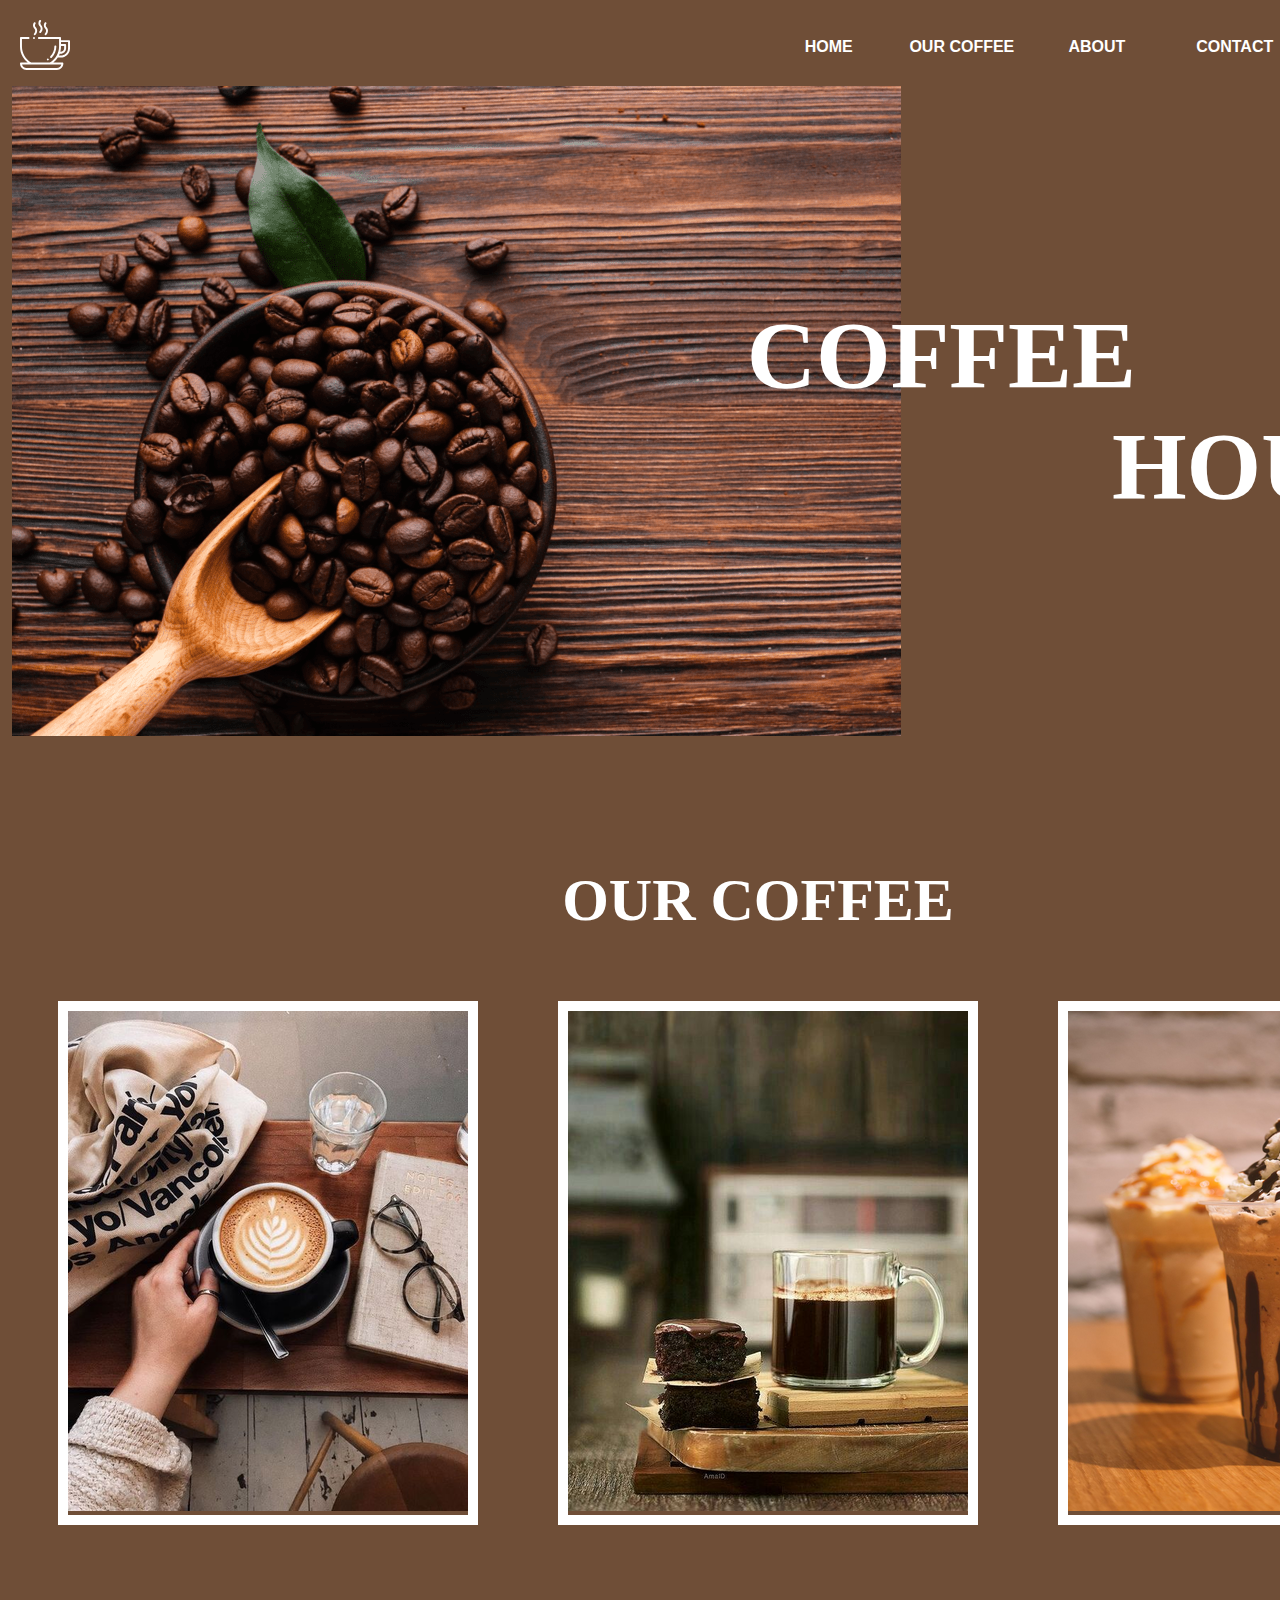
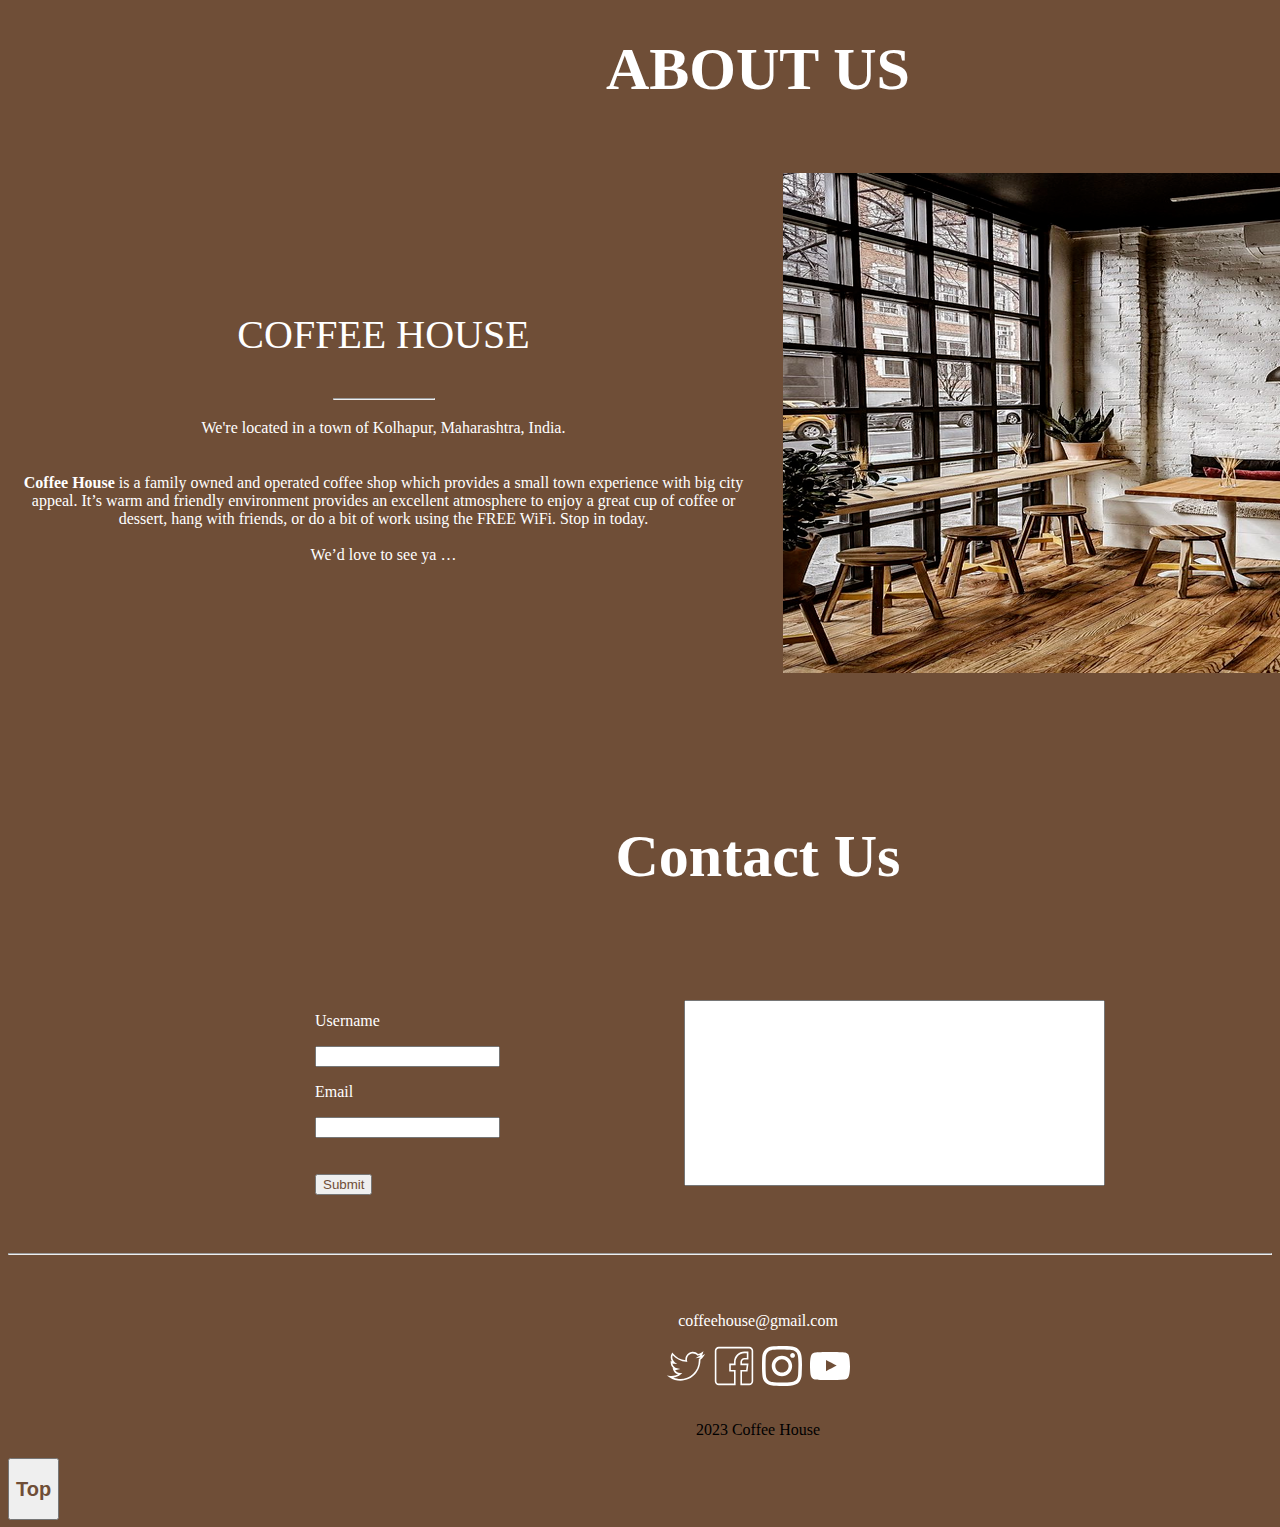
<file: Projects/HTML project/index.html>
<!DOCTYPE html>
<html lang="en">
<head>
    <meta charset="UTF-8">
    <meta http-equiv="X-UA-Compatible" content="IE=edge">
    <meta name="viewport" content="width=device-width, initial-scale=1.0">
    <title>Coffee House</title>
    <link rel="icon" href="/img/icon.png">
   
</head>
<body bgcolor="#6F4E37" style="color:white; font-family: Cambria, Cochin, Georgia, Times, 'Times New Roman', serif;">


<!-- Header -->

<table border="0" width="1500" height="750" align="center" cellspacing="4" cellpadding="8" align="center">

    <tr>
        <td height="50" width="1"><img src="/img/icon1.svg" width="50" alt="logo"></td>
        <td align="center" width="150" height="50" id="home"><a href="" title="Go to Home"><button
            class="button" style="width:100; height:30; background-color:#6F4E37; border:0; color:white"><b><big>HOME</big></b></button</a></td>

        <td align="center" width="150" height="50"><a href="#ourcoffee" title="Go to Our Coffee"><button
            class="button" style="width:100; height:30; background-color:#6F4E37; border:0; color:white"><b><big>OUR COFFEE</big></b></button</a></td>

        <td align="center" width="150" height="50"><a href="#aboutus" title="Go to About"><button
            class="button" style="width:100; height:30; background-color:#6F4E37; border:0; color:white"><b><big>ABOUT</big></b></button</a></td>

        <td align="center" width="150" height="50"><a href="#contactus" title="Go to Contact us"><button
            class="button" style="width:100; height:30; background-color:#6F4E37; border:0; color:white"><b><big>CONTACT</big></b></button</a></td>
    
   
        <td align="center" width="30"><a href="" title="Twitter"><img src="./img/twitter.svg" width="30" height="30"></a></td>

        <td align="center" width="30"><a href="" title="Facebook"><img src="./img/facebook.svg" width="30" height="30"></a></td>

        <td align="center" width="30"><a href="" title="Instagram"><img src="./img/instagram.svg" width="30" height="30"></a></td>

        <td align="center" width="30"><a href="" title="Youtube"><img src="./img/youtube.svg" width="30" height="30"></a></td>
    
<!--HOME PAGE-->

        <tr height="650" width="1300" background="img/homepage.png" class="bg" style="background-repeat: no-repeat;">
            <td width="1300" align="center" colspan="10"  style="font-size: 80px; font-family:Cambria, Cochin, Georgia, Times, 'Times New Roman', serif;"><p align="end"><big><b>COFFEE&nbsp; &nbsp; &nbsp; &nbsp; &nbsp; &nbsp; &nbsp; &nbsp;<br>HOUSE &nbsp;</b></big></p></td>
        </tr>
        <tr>
            <td width="1300"></td>
        </tr>
          
    </tr>
</table> 

<!--Our Coffee page-->
<div id="ourcoffee">
    <table border="0" width="1500" height="100"  align="center" style="margin-top: 2rem;">
        <tr>
            <td>
                <center>
                    <p style="width: 250;height: 30;border: 0; font-size: 60px;font-family: Cambria, Cochin, Georgia, Times, 'Times New Roman', serif;"><big></big><b>OUR COFFEE</b><big></big></p>
                </center>
            </td>
        </tr>
    </table>
    <div style="border-collapse: separate;  display: grid; grid-template-columns: 500px 500px 500px; align-items:center; width:1400; height: 500; margin-bottom: 10px;">
        <div style="margin-right: 50px; margin-left: 50px;width:400px; border:solid white 10px;"><b></b><img src="./img/coffee1.png" alt="hotcoffee"></div>
        <div style="margin-right: 50px; margin-left: 50px; width:400px; border:solid white 10px;"><b></b><img src="./img/coffee2.png" alt="iced coffee"></div>
        <div style="margin-right: 50px; margin-left: 50px; width:400px; border:solid white 10px;"><b></b><img src="./img/coffee3.png" alt="black coffee"></div>
    </div>

</div>

<!--About Us-->
<div id="aboutus">
    <table border="0" width="1500" height="100" align="center" style="margin-top: 3rem;">
        <tr>
            <td>
                <center>
                   <p style=" margin-top:3rem; width: 250; height: 30; border: 0; color: white; font-size: 60px;font-family: Cambria, Cochin, Georgia, Times, 'Times New Roman', serif;"><big></big><b>ABOUT US</b></p> 
                </center>
            </td>
        </tr>
    </table>

    <table border="0" width="1500" height="500" align="center">
        <tr>
            
            <td width="700" height="500">
                <p align="center"style="font-size: 40px;font-family: Cambria, Cochin, Georgia, Times, 'Times New Roman', serif;">COFFEE HOUSE<hr style="width: 100px;"></p>
            <p style=" color: white; text-align: center;"><big></big>We're located in a town of Kolhapur, Maharashtra, India.<big></big><br />
            <br />
            <br />
            <b>Coffee House</b> is a family owned and operated coffee shop
                 which provides a small town experience with big city appeal. It&rsquo;s warm and friendly environment provides an excellent atmosphere to enjoy a great cup of coffee or dessert, hang with friends, or do a bit of work using the FREE WiFi.

                Stop in today. <br>
                <br>
                We&rsquo;d love to see ya …
                
                </p></td>
            <td align="center" width="700" height="500"><img src="/img/aboutus.png" alt="about us" width="700" height="500"></td>
        </tr>
    </table>
</div>

<!--Contact-->
<div id="contactus">
    <table border="0" width="1500" height="100" align="center" style="margin-top:80px;"> 
        <tr>
            <td>
                <center>
                    <p style=" margin:3rem;width: 250; height: 30; border: 0;color: white; font-size: 60px;font-family: Cambria, Cochin, Georgia, Times, 'Times New Roman', serif;"><big></big><b>Contact Us</b></p>
                </center>
            </td>
        </tr>
    </table>
    <table border="0" width="1500" height="300" align="center">
        <tr>
            <td width="300"></td>
            <td>
                <form>
                    <p align="left">Username</p> 
                    <input type="text"><br>
                    <p align="left">Email</p>
                    <input type="email"><br><br><br>
                    <input type="submit" style="color: #6F4E37;">
                </form>
            </td>
            <td align="center">
                <textarea rows="12" cols="50" style="resize: none;">
                </textarea>
            </td>
            <td width="300"></td>
        </tr>
    </table>
<!--Footer-->

    <hr>
    <table border="0" width="1500" height="30" align="center" background-color="#0b1116">
        <tr>
            <td></td>
        </tr>
    </table>
    <table border="0" width="1500" height="30" align="center">
        <tr>
            <td>
               
                <p align="center">coffeehouse@gmail.com</p>
              

                <pre align="center" width="40"><a href="https://twitter.com/" title="Twitter"><img
                     src="./img/twitter.svg" width="40" height="40"></a> <a href="" title="Facebook"><img 
                     src="./img/facebook.svg" width="40" height="40"></a> <a href="" title="Instagram"><img
                     src="./img/instagram.svg" width="40" height="40"></a> <a href="" title="Youtube"><img 
                     src="./img/youtube.svg" width="40" height="40"></a>
                </pre>
                <p align="center" style="color: black;">2023 Coffee House</p>
            </td>
        </tr>
    </table>
</div>

<!--Top Button--> 
<a href="#home" title="Go to Home">
<button width="100px" height="100px" class="button"><h2 style="color: #6F4E37;">Top</h2></button>


</body>
</html>
</file>
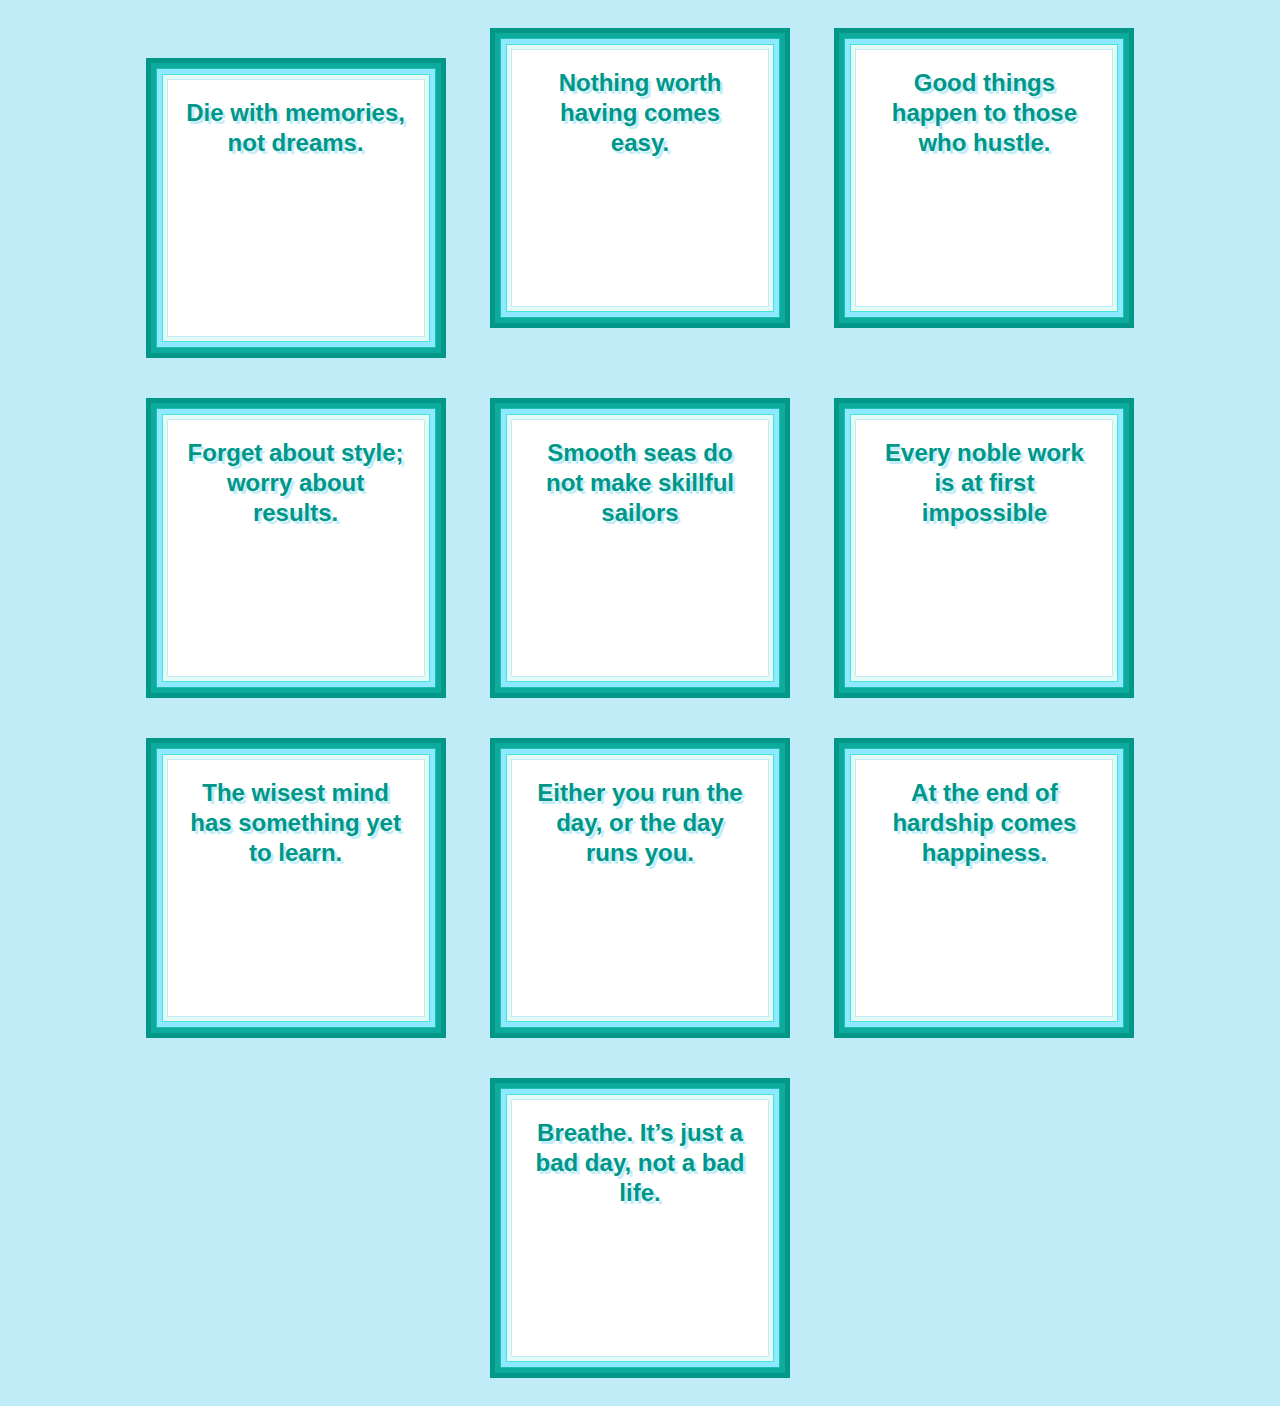
<file: border.html>
<!DOCTYPE html>
<html lang="en">
  <head>
    <meta charset="UTF-8" />
    <meta http-equiv="X-UA-Compatible" content="IE=edge" />
    <meta name="viewport" content="width=device-width, initial-scale=1.0" />
    <link rel="stylesheet" href="/border.css" />
    <title>Borders</title>
  </head>
  <body>
    <div class="box">Die with memories, not dreams.</div>
    <div class="box">Nothing worth having comes easy.</div>
    <div class="box">Good things happen to those who hustle.</div>
    <div class="box">Forget about style; worry about results.</div>
    <div class="box">Smooth seas do not make skillful sailors</div>
    <div class="box">Every noble work is at first impossible</div>
    <div class="box">The wisest mind has something yet to learn.</div>
    <div class="box">Either you run the day, or the day runs you.</div>
    <div class="box">At the end of hardship comes happiness.</div>
    <div class="box">Breathe. It’s just a bad day, not a bad life.</div>
  </body>
</html>
</file>
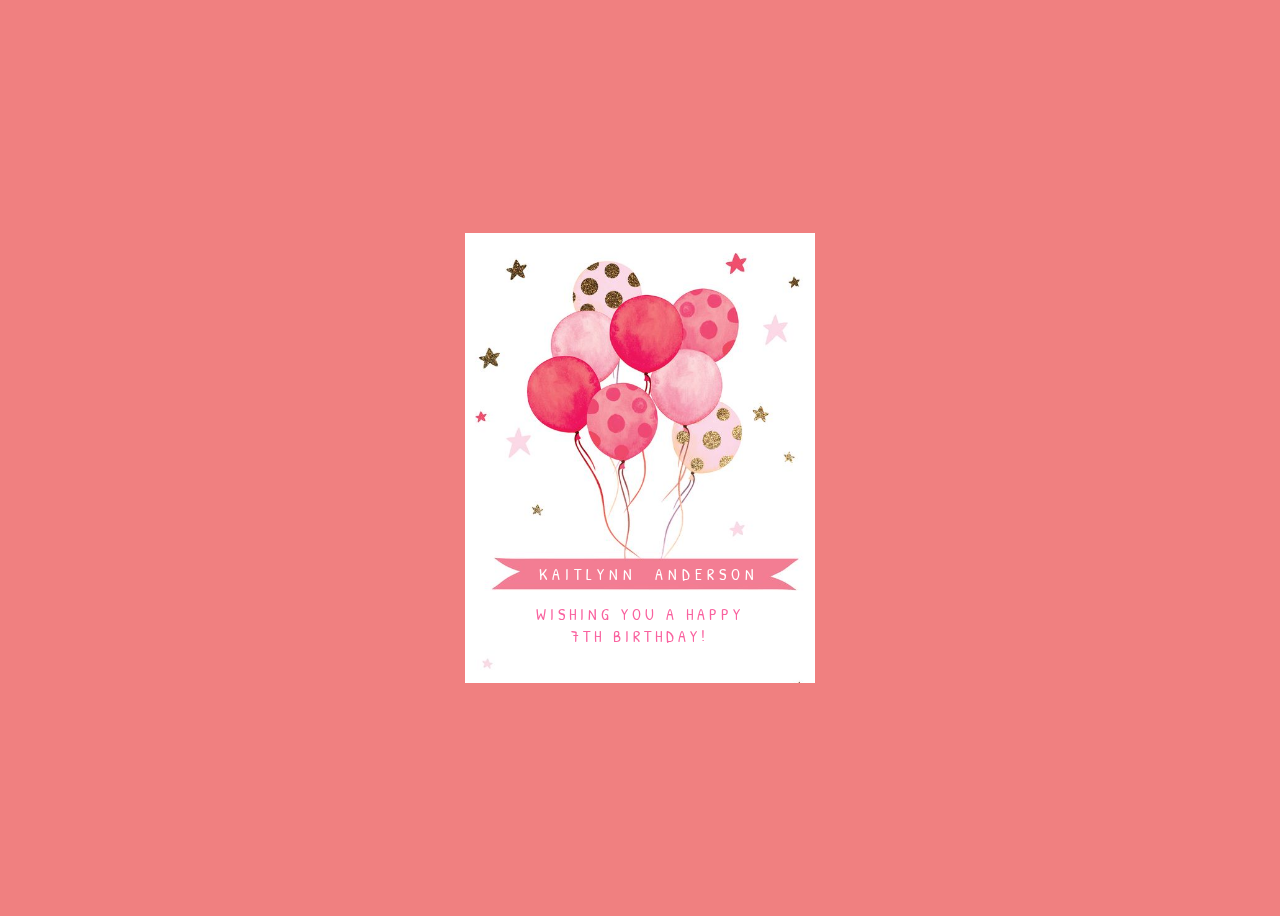
<file: flipcard.html>
<!DOCTYPE html>
<html lang="en">
  <head>
    <meta name="viewport" content="width=device-width, initial-scale=1.0" />
    <title>Birthday Card</title>
    <!--Google fonts-->
    <link
      href="https://fonts.googleapis.com/css2?family=Patrick+Hand&display=swap"
      rel="stylesheet"
    />
    <!-- Stylesheet -->
    <link rel="stylesheet" href="flipcard.css" />
  </head>
  <body>
    <div class="birthdayCard">
      <div class="CardFront">
        <div class="img"></div>
        <p class="number">7</p>
        <p class="text text-name">KAITLYNN &nbsp;ANDERSON</p>
        <br />
        <p class="text text-wish">WISHING YOU A HAPPY <br />7TH BIRTHDAY!</p>
      </div>

      <div class="CardInside">
        <h1 class="back-text">Make a Wish!</h1>
        <div class="imgCake"></div>
      </div>
    </div>
  </body>
</html>
</file>
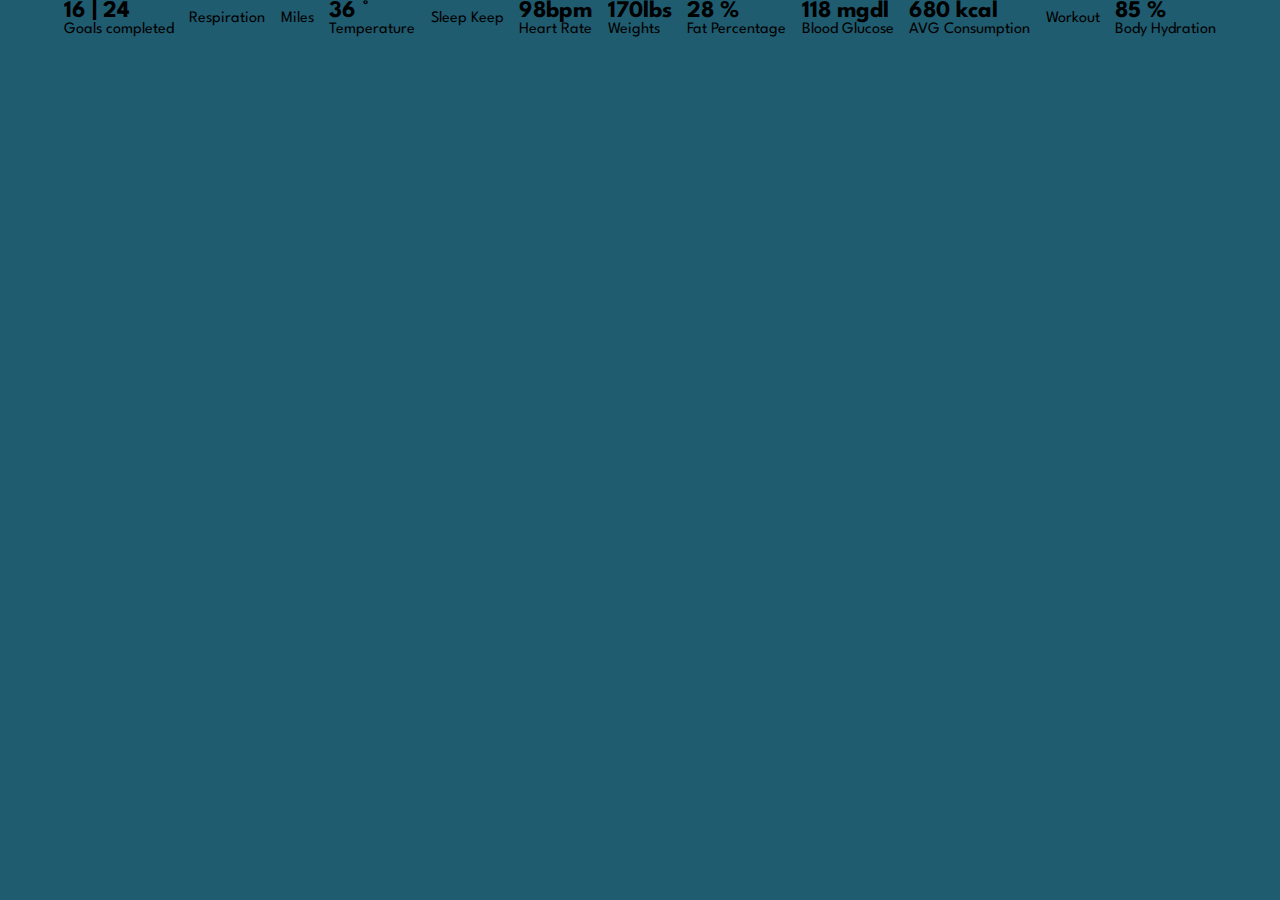
<file: grid.html>
<!DOCTYPE html>
<html lang="en">
  <head>
    <meta charset="UTF-8" />
    <meta http-equiv="X-UA-Compatible" content="IE=edge" />
    <meta name="viewport" content="width=device-width, initial-scale=1.0" />
    <title>Grid</title>
    <link
      rel="stylesheet"
      href="https://cdnjs.cloudflare.com/ajax/libs/font-awesome/6.3.0/css/all.min.css"
      integrity="sha512-SzlrxWUlpfuzQ+pcUCosxcglQRNAq/DZjVsC0lE40xsADsfeQoEypE+enwcOiGjk/bSuGGKHEyjSoQ1zVisanQ=="
      crossorigin="anonymous"
      referrerpolicy="no-referrer"
    />
    <link rel="stylesheet" href="style.css" />
  </head>
  <body>
    <div class="container">
      <div class="bg1">
        <h2>16 <span>| 24</span></h2>
        <p>Goals completed</p>
      </div>

      <div class="bg1">
        <h2><i class="fa-solid fa-battery-three-quarters"></i></h2>
        <p>Respiration</p>
      </div>
      <div class="bg2">
        <h2><i class="fas fa-running"></i></h2>
        <p>Miles</p>
      </div>
      <div class="bg1">
        <h2>36 <span>&deg;</span></h2>
        <p>Temperature</p>
      </div>
      <div class="bg1">
        <h2><i class="fa-solid fa-bed"></i></h2>
        <p>Sleep Keep</p>
      </div>
      <div class="bg2">
        <h2>98<span>bpm</span></h2>
        <p>Heart Rate</p>
      </div>
      <div class="bg1">
        <h2>170<span>lbs</span></h2>
        <p>Weights</p>
      </div>
      <div class="bg1">
        <h2>28 <span>%</span></h2>
        <p>Fat Percentage</p>
      </div>
      <div class="bg2">
        <h2>118 <span>mgdl</span></h2>
        <p>Blood Glucose</p>
      </div>
      <div class="bg2">
        <h2>680 <span>kcal</span></h2>
        <p>AVG Consumption</p>
      </div>
      <div class="bg2">
        <h2><i class="fa-sharp fa-solid fa-dumbbell"></i></h2>
        <p>Workout</p>
      </div>
      <div class="bg2">
        <h2>85 <span>%</span></h2>
        <p>Body Hydration</p>
      </div>
    </div>
  </body>
</html>
</file>
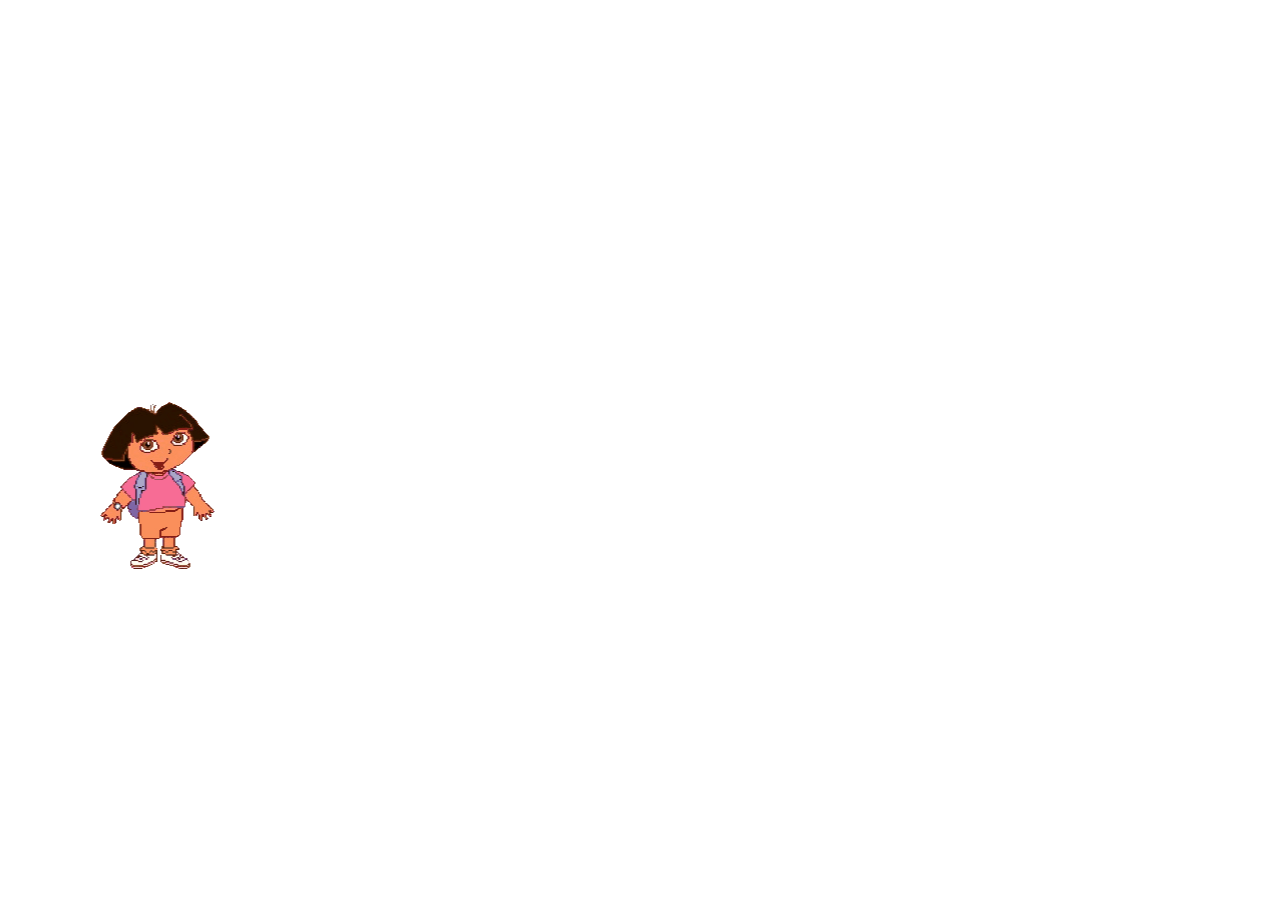
<file: marquee.html>
<!DOCTYPE html>
<html lang="en">
  <head>
    <meta charset="UTF-8" />
    <meta http-equiv="X-UA-Compatible" content="IE=edge" />
    <meta name="viewport" content="width=device-width, initial-scale=1.0" />
    <title>Document</title>
    <style>
      body {
        background: url(https://images-wixmp-ed30a86b8c4ca887773594c2.wixmp.com/f/5d031ca2-c346-4f77-8e2f-75b206df5499/dfq078l-faccff32-0254-4f8a-896d-912f037c0800.gif/v1/fill/w_639,h_359,q_85,strp/dora_the_explorer_background_by_mimimeriem_dfq078l-fullview.jpg?token=eyJ0eXAiOiJKV1QiLCJhbGciOiJIUzI1NiJ9.[base64].fXa3c6EBMwZzhnKPXkN4K7dl3bt6baBPwoiqWj8kF18)
          no-repeat fixed;
        background-size: 100% 100%;
      }
    </style>
  </head>
  <body>
    <marquee direction="right">
      <br />
      <br />
      <br />
      <br />
      <br />
      <br />
      <br />
      <br />
      <br />
      <br />
      <br />
      <br />
      <br />
      <br />
      <br />
      <br />
      <br />
      <br />
      <br />
      <br />
      <img src="./af5876c59e408ee031e65a6f0ce2f2-unscreen.gif" />
    </marquee>
  </body>
</html>
</file>
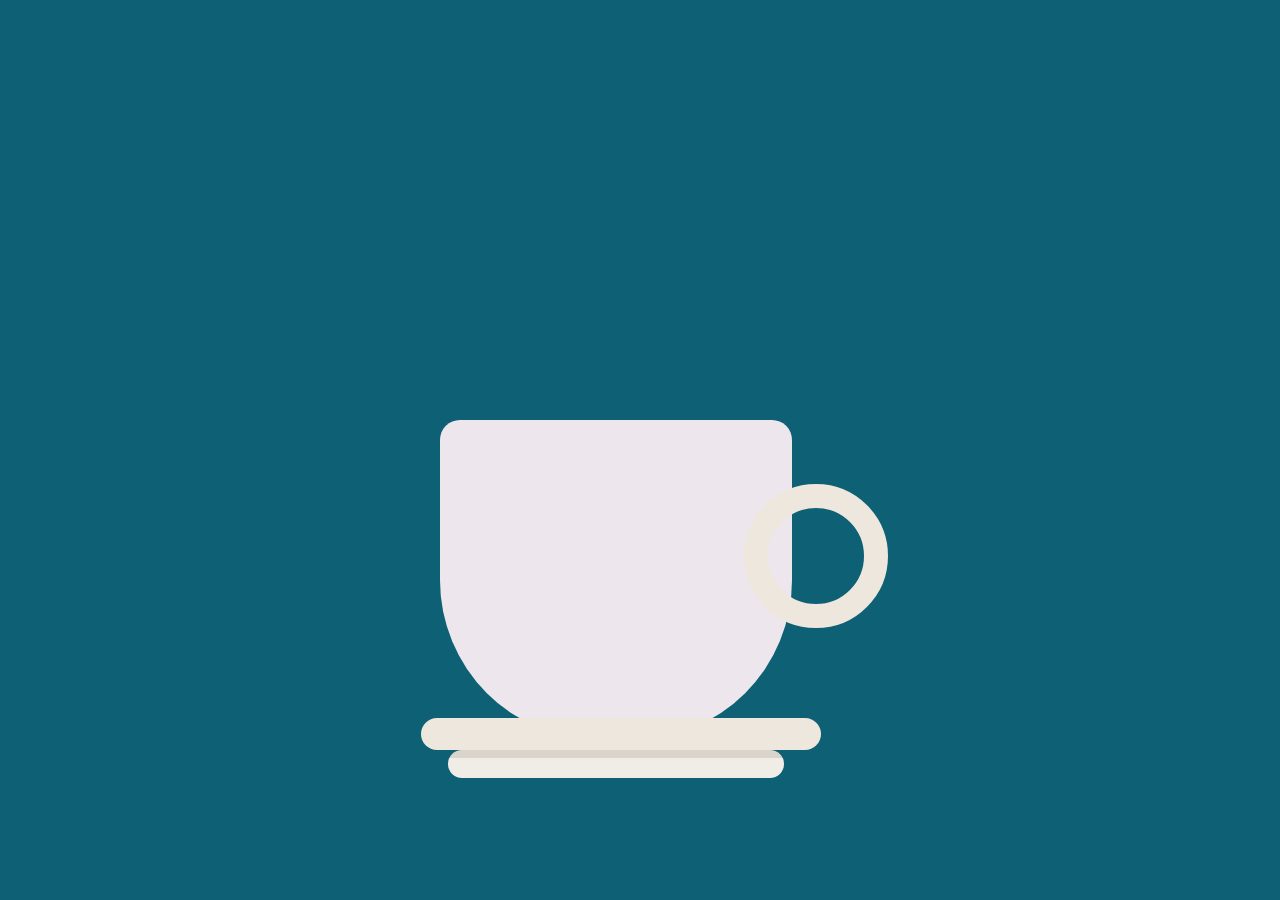
<file: teacup.html>
<!DOCTYPE html>
<html lang="en">
  <head>
    <meta charset="UTF-8" />
    <meta http-equiv="X-UA-Compatible" content="IE=edge" />
    <meta name="viewport" content="width=device-width, initial-scale=1.0" />
    <title>Teacup</title>
    <link rel="stylesheet" href="teacup.css" />
  </head>
  <body>
    <div class="container">
      <div class="bubble" id="bubble1"></div>
      <div class="bubble" id="bubble2"></div>
      <div class="bubble" id="bubble3"></div>
      <div class="bubble" id="bubble4"></div>

      <div class="teacup">
        <div class="saucer"></div>
      </div>
    </div>
  </body>
</html>
</file>
<file: border.css>
.box {
  box-sizing: border-box;
  display: inline-block;
  width: 300px;
  height: 300px;
  margin: 20px;
  border-color: white;
  border-width: 10px;
  text-align: center;
  color: white;
  line-height: 180px;
  background: #fff;
  font-family: Montserrat, sans-serif;
  font-size: 24px;
  line-height: 30px;
  font-weight: bold;
  color: #009688;
  padding: 40px;
  box-shadow: inset #009688 0 0 0 5px, inset #059c8e 0 0 0 1px,
    inset #0cab9c 0 0 0 10px, inset #1fbdae 0 0 0 11px, inset #8ce9ff 0 0 0 16px,
    inset #48e4d6 0 0 0 17px, inset #e5f9f7 0 0 0 21px, inset #bfecf7 0 0 0 22px;
  text-shadow: 3px 3px 1px #bfecf7;
}
body {
  color: #555;
  font-size: 1.1em;
  font-family: tahoma;
  text-align: center;
  background: #bfecf7;
}
</file>
<file: flipcard.css>
body {
  display: flex;
  align-items: center;
  justify-content: center;
  height: 100vh;
  background: lightcoral;
  font-family: "Patrick Hand", cursive;
}
.birthdayCard {
  position: relative;
  width: 350px;
  height: 450px;
  cursor: pointer;
  transform-style: preserve-3d;
  transform: perspective(2500px);
  transition: 1s;
}

.birthdayCard:hover {
  transform: perspective(2500px) rotate(5deg);
  box-shadow: inset 100px 20px 100px rgba(0, 0, 0, 0.2),
    0 10px 100px rgba(0, 0, 0, 0.4);
}
.birthdayCard:hover .CardFront {
  transform: rotateY(-160deg);
}
.birthdayCard:hover .text,
.number {
  visibility: hidden;
}
.CardFront {
  position: relative;
  background-color: white;
  width: 350px;
  height: 450px;
  overflow: hidden;
  transform-origin: left;
  transition: 0.6s;
  display: flex;
  justify-content: center;
  align-items: center;
  z-index: 1;
}
.img {
  position: absolute;
  background: url(/img/bg.jpg);
  background-size: cover;
  width: 350px;
  height: 450px;
  top: 0;
}
.number {
  position: absolute;
  color: white;
  margin-bottom: 80%;
  margin-left: 5%;
  font-size: 40px;
  font-family: sans-serif;
}
.text {
  position: absolute;
  place-items: center;
}
.text-name {
  letter-spacing: 5px;
  color: white;
  margin-top: 71%;
  margin-left: 5%;
}
.text-wish {
  color: #f9629f;
  margin-top: 100%;

  text-align: center;
  letter-spacing: 4px;
  font-weight: medium;
}
.CardInside {
  position: absolute;
  background-color: white;
  top: 0;
  left: 0;
  width: 350px;
  height: 450px;
  /* box-shadow: inset 100px 20px 100px rgba(0, 0, 0, 0.1); */
  overflow: hidden;
  transform-origin: left;
  place-items: center;
  z-index: -1;
  display: flex;
  flex-direction: column;
  justify-content: center;
}
.back-text {
  width: 150px;
  text-align: center;
  font-size: 30px;
  color: rgba(254, 65, 121, 0.941);
}
.imgCake {
  background: url(/img/cake.jpg);
  background-size: cover;
  width: 300px;
  height: 350px;
}
</file>
<file: style.css>
@import url("https://fonts.googleapis.com/css2?family=League+Spartan:wght@200;300;400;500;600&display=swap");

:root {
  /* --color-primary: #397598; */
  /* --color-secondary: #8fb6ce; */
  --color-primary: #1f5c70;
  --color-secondary: #fcbc49;
  --color-light: #ecf0f3;
  --color-dark: #111;
  --box-shadow: 0 0 5rem rgba(0, 0, 0, 0.1);
  --btn-box-shadow: 0 1rem 2rem rgba(0, 0, 0, 0.1);
}

* {
  margin: 0;
  padding: 0;
  box-sizing: border-box;
}

body {
  background: var(--color-primary);
  /* overflow: hidden; */
  /* width: 100vw;
  height: 100vh; */
  /* position: relative; */
  font-family: "League Spartan", sans-serif;
  user-select: none;
}
/*navigation*/
nav {
  width: 100%;
  z-index: 999;
  position: sticky;
  top: 0;
  padding: 2rem 0;
  /* border: 1px solid black; */
}
.container {
  width: 90%;
  margin: 0 auto;
  display: flex;
  justify-content: space-between;
  align-items: center;
  z-index: 1;
}
.bgColor {
  background: var(--color-primary);
  transition: all 1s ease;
}
.container img {
  height: 4rem;
  cursor: pointer;
  /* border: 1px solid black; */
}
.container li a {
  text-decoration: none;
  color: var(--color-secondary);

  /* font-size: 0.9rem;
  font-weight: 800; */
}
.container ul li {
  color: var(--color-secondary);
  list-style: none;
  text-transform: uppercase;
  font-size: 1rem;
  font-weight: bold;
  cursor: pointer;
}
.container ul li:hover {
  text-decoration: underline;
}

.container ul {
  display: flex;
  gap: 4rem;
}

.container ul li:nth-last-child(-n + 2) a {
  background: var(--color-secondary);
  padding: 0.9rem 2rem;
  border-radius: 2rem;
  transition: all 300ms ease;
  color: var(--color-primary);
}
.container ul li:nth-last-child(-n + 2) a:hover {
  box-shadow: var(--btn-box-shadow);
  color: var(--color-light);
}

/*Content*/
.main-content {
  width: 50vw;
  height: 100vh;
  position: relative;
  display: flex;
  align-items: center;
  text-align: justify;
  opacity: 0; /*initial opacity*/
  animation: animateContent 2s ease 1s forwards;
  letter-spacing: normal;
}
@keyframes animateContent {
  to {
    opacity: 1;
  }
}
.main-content .container {
  color: var(--color-light);
  margin-left: 3rem;
  width: 300rem;
  height: 25rem;
  text-align: center;
  display: flex;
  margin-top: -9rem;
  padding: 2rem;
  flex-direction: column;
  /* border: 1px solid white; */
}
.main-content .container span {
  /* font-family: "Changa One", cursive; */
  text-transform: uppercase;
  font-size: 3.4rem;
  font-weight: 3rem;
  color: var(--color-secondary);
}
.main-content .container h1 {
  font-size: 3.5rem;
  text-transform: capitalize;
  letter-spacing: 0.05em;
  /* border: 1px solid black; */
  margin-top: 1rem;
}
.main-content .container .p {
  margin-top: 0.5rem;
  line-height: 1.4;
  font-size: 19px;
  /* border: 1px solid black; */
}
/* .main-content a {
  background: var(--color-secondary);
  padding: 1.2rem 3rem;
  font-weight: 500;
  display: inline-block;
  margin-top: 1.8rem;
  border-radius: 2rem;
} */
/* .main-content a:hover {
  box-shadow: var(--btn-box-shadow);
} */

/**/

.box .tray {
  width: 65rem;
  height: 62rem;
  background: var(--color-light);
  border-radius: 50%;
  box-shadow: var(--box-shadow);
  position: absolute;
  top: 31%;
  display: flex;
  align-items: center;
  justify-content: center;
  right: -60rem;
  transform: translateY(-50%);
  opacity: 0;
  animation: animateTray 3s ease 1s forwards;
}
@keyframes animateTray {
  to {
    opacity: 1;
  }
}
.box .tray img {
  width: 850px;
  height: 500px;
  margin-right: 15%;
  margin-top: 10%;
  /* background-size: cover; */
  z-index: 1;
  position: absolute;
}
/* causes*/

.info {
  /* background: var(--color-light); */
  color: var(--color-light);
  display: block;
  width: 100%;
  padding: 30px;
  margin: 0 auto;
  text-align: center;
  position: relative;
  background-position: center;
  background-size: cover;
  /* border: 1px solid black; */
}
.info .step {
  display: inline-block;
  width: 32%;
  padding: 20px;
  text-align: center;
  position: relative;
  vertical-align: top;
}

.info h1 {
  color: var(--color-light);
  font-size: 3rem;
  margin-bottom: 1.5rem;
  text-transform: uppercase;
}
.info .step img {
  width: 100%;
  height: auto;
  max-width: 130px;
  margin-bottom: 1rem;
}
.info h3 {
  margin-bottom: 2rem;
  font-size: 2rem;
  text-transform: uppercase;
}
.info .step p {
  line-height: 1.4;
  font-size: 19px;
}
/*Effort*/
.effort {
  background-color: var(--color-light);
  color: var(--color-primary);
  margin-top: 5rem;
  display: flex;
  justify-content: space-between;
  gap: 0.5%;
  padding: 50px;
  width: 100%;
  padding-bottom: 20px;
  /* border: 1px solid black; */
  margin: 9rem auto;
}
.effort .effort-img img {
  margin-left: 4rem;
  /* border: 1px solid black; */
  height: 600px;
}
.effort .text {
  /* border: 1px solid black; */
  width: 40%;
  margin-right: 4rem;
  /* padding: 4rem; */
}
.effort .text h3 {
  font-size: 2rem;
  text-transform: uppercase;
  line-height: 1;
  margin-top: 0;
  line-height: 1.4;
}
.effort .text .text-icon {
  align-items: center;
  display: flex;
  font-family: Korolev, Arial Black, sans-serif;
  font-size: 16px;
  font-weight: 700;
  letter-spacing: 0;
  line-height: 20px;
  text-transform: uppercase;
  padding: 2rem;
}
.effort .text .text-icon .icon {
  height: 60px;
  width: 60px;
  background-size: cover;
}
.effort .text .btn {
  margin-top: 3rem;
  align-items: center;
  /* border: 1px solid black; */

  width: 18rem;
  margin-left: 8rem;
  font-size: 1rem;
}
.effort .text .btn a {
  background: var(--color-secondary);
  padding: 1rem 3rem;
  border-radius: 2rem;
  transition: all 300ms ease;
  text-decoration: none;
  color: var(--color-primary);
  font-weight: 600;
  list-style: none;
  text-transform: uppercase;
}
.effort .text .btn a:hover {
  box-shadow: var(--btn-box-shadow);
  color: var(--color-light);
}
/*Partners*/

/*   USER_CUSTOMER*/
.waste {
  height: 90vh;
  /* border: 1px solid black; */
  margin: 0 3rem;
  position: relative;
  text-align: center;
}
.waste img {
  height: 90vh;
  width: 92.5vw;
  filter: blur(px);
  filter: brightness(50%);
}
.waste span {
  color: var(--color-secondary);
}
.waste h1 {
  z-index: 1;
  position: absolute;
  color: var(--color-light);
  top: 50%;
  left: 50%;
  transform: translate(-50%, -50%);
  font-size: 100px;
  font-weight: bold;
  line-height: 1.3;

  font-family: "League Spartan", sans-serif;
  /* -webkit-backdrop-filter: blur(3px);
  backdrop-filter: blur(3px); */
}
.eat {
  margin-top: 5%;
  height: 80vh;
  /* border: 1px solid black; */
  margin-left: 3rem;
  margin-right: 3rem;
  display: flex;
  justify-content: center;
  align-items: center;
}
.eat .eat_text {
  /* border: 1px solid black; */
  width: 50%;
  height: 60vh;
  margin: 3rem;
  color: var(--color-light);
  display: flex;
  flex-direction: column;
  /* align-items: center; */
  justify-content: center;
}
.eat .eat_text h1 {
  text-transform: uppercase;
  line-height: 3.5rem;
  font-size: 3rem;
  margin-left: 2rem;
  color: var(--color-secondary);
}
.eat .eat_text hr {
  width: 5rem;
  margin-left: 2rem;
  margin-bottom: 1rem;
}
.eat .eat_text p {
  font-size: 20px;
  line-height: 1.5;
  font-weight: bold;
  margin-top: 1rem;
  margin-left: 2rem;
}
.eat .eat_img {
  /* border: 1px solid black; */
  width: 50%;
  height: 60vh;
  margin: 3rem;
}
.eat .eat_img img {
  width: 100%;
  height: 60vh;
}

/*How it works*/

.works {
  /* z-index: 2; */
  background-color: var(--color-light);
  color: var(--color-primary);
  margin-top: 10%;
  display: flex;
  justify-content: space-between;
  gap: 2rem;
  padding: 50px;
  width: 100%;
  padding-bottom: 20px;
  /* border: 1px solid black; */
  /* margin: 9rem auto; */
  position: absolute;
  /* margin-bottom: ; */
}
.works .work-img {
  margin-left: 2rem;
  /* border: 1px solid black; */
  height: 600px;
  width: 50%;
  margin-right: 1rem;
}
.works .work-img img {
  margin-top: 6rem;
}
.works .work_text {
  /* border: 1px solid black; */
  width: 50%;
  margin-right: 2rem;
  margin-left: 1rem;
  /* padding: 4rem; */
}
.works .work_text h3 {
  font-size: 2rem;
  width: 15rem;
  text-transform: uppercase;
  line-height: 1;
  margin-top: 1rem;
  line-height: 1.4;
  margin-left: 2rem;
  text-align: center;
}
.works .work_text .work_text-icon {
  align-items: center;
  display: flex;
  font-family: Korolev, Arial Black, sans-serif;
  font-size: 16px;
  font-weight: 700;
  letter-spacing: 0;
  line-height: 20px;
  text-transform: uppercase;
  padding: 2rem;
}
.works .work_text .work_text-icon .icon {
  height: 60px;
  width: 60px;
  background-size: cover;
}
.works .work_text .work_btn {
  height: 50px;
  margin-top: 3rem;
  /* align-items: center; */
  margin-left: 3rem;
  width: 18rem;
  font-size: 1rem;
}
.works .work_text .work_btn a {
  background: var(--color-secondary);
  padding: 1rem 3rem;
  border-radius: 2rem;
  transition: all 300ms ease;
  text-decoration: none;
  color: var(--color-primary);
  font-weight: 600;
  list-style: none;
  text-transform: uppercase;
}
.works .work_text .work_btn a:hover {
  box-shadow: var(--btn-box-shadow);
  color: var(--color-light);
}
/*REGISTER*/

.register {
  display: flex;
  height: 750px;
  width: 1400px;
  /* border: 1px solid black; */
  margin: auto;
  margin-top: 40px;
  margin-bottom: 10rem;
  /* border-radius: 10%; */
  /* gap: 2rem; */
}
.register .form {
  display: flex;
  flex-direction: column;
  width: 65%;
  align-items: center;
  background: white;
  /* border-radius: 5%; */
}
.form h2 {
  font-size: 3rem;
  margin: 40px;
  color: var(--color-primary);
}
.box {
  padding: 12px;
  width: 50%;
  margin: 15px;
  /* border: 1px solid black; */
  border-radius: 20px;
  border-color: var(--color-secondary);
}
#submit {
  padding: 12px 30px;
  width: 40%;
  margin-top: 40px;
  background-color: var(--color-secondary);
  border: none;
  border-radius: 20px;
  color: var(--color-primary);
  font-weight: bold;
  font-size: 1rem;
  outline: none;
}
#submit:hover {
  box-shadow: var(--btn-box-shadow);
  color: var(--color-light);
  cursor: pointer;
}
.form a {
  text-decoration: none;
  color: var(--color-primary);
  margin-top: 20px;
}
.form a:hover {
  color: #fd4e4e;
}
.side {
  display: flex;
  align-items: center;
  width: 70%;
  background: var(--color-secondary);
}
.side img {
  width: 620px;
  height: 750px;
  /* border-radius: 20%; */
}

/*Users*/
.user {
  background: var(--color-primary);
  color: var(--color-light);
  display: block;
  width: 100%;
  padding: 30px;
  margin: 0 auto;
  text-align: center;
  position: relative;
  background-position: center;
  background-size: cover;
  height: 500px;
  /* border: 1px solid black; */
  place-items: center;
  padding-bottom: 50px;
}
.user .user_step {
  display: inline-block;
  width: 32%;
  padding: 20px;
  text-align: center;
  position: relative;
  vertical-align: top;
}

.user h1 {
  color: var(--color-light);
  font-size: 3rem;
  margin-bottom: 3rem;
  margin-top: 2rem;
  text-transform: uppercase;
}
.user .user_step img {
  width: 100%;
  height: auto;
  max-width: 130px;
  margin-bottom: 1rem;
}
.user h3 {
  margin-bottom: 2rem;
  font-size: 2rem;
  text-transform: uppercase;
}
.user .user_step p {
  line-height: 1.4;
  font-size: 19px;
}
/*good for business*/
.business {
  background-color: var(--color-light);
  color: var(--color-primary);
  display: flex;
  justify-content: space-between;
  gap: 0.5%;
  padding: 50px;
  width: 100%;
  padding-bottom: 80px;
  /* border: 1px solid black; */
  margin: 9rem auto;
}
.business .business_img img {
  margin-right: 1rem;
  border-radius: 50%;
  /* border: 1px solid black; */
  height: 600px;
  margin-left: 6rem;
  width: 600px;
}
.business .business_text {
  /* border: 1px solid black; */
  width: 40%;
  margin-left: 1rem;
  padding: 4rem;
  margin-top: 3rem;
}
.business .business_text h1 {
  font-size: 2.5rem;
  text-transform: uppercase;
  line-height: 1;
  margin-top: 0;
  line-height: 1.4;
}
.business .business_text p {
  margin-top: 3rem;
  line-height: 1.4;
  font-size: 1.2rem;
  font-weight: bold;
}
.business .business_text .reg_btn {
  margin-top: 3rem;
  width: 18rem;
  font-size: 1rem;
  font-weight: bold;
  /* border: 1px solid black; */
}
.business .business_text .reg_btn a {
  background: var(--color-secondary);
  padding: 1rem 3rem;
  border-radius: 2rem;
  transition: all 300ms ease;
  text-decoration: none;
  color: var(--color-primary);
  font-weight: 600;
  list-style: none;
  text-transform: uppercase;
}
.business .business_text .reg_btn a:hover {
  box-shadow: var(--btn-box-shadow);
  color: var(--color-light);
}

/*Accordian*/
.acc-h1 {
  text-align: center;
  font-size: 4rem;
  letter-spacing: 0.5rem;
  color: var(--color-light);
}
.section {
  width: 100%;
  height: 100vh;
  display: flex;
  /* align-items: center; */
  justify-content: center;
  gap: 2rem;
  /* border: 1px solid black; */
}
.section h1 {
  text-align: center;
}
.section .container {
  width: 50%;
  height: 80vh;
  max-width: 80rem;
  margin-left: 3rem;
  padding: 0 1.5rem;
  /* border: 1px solid black; */
  margin-top: 5rem;
}
.section .container .accordion-item {
  /* background: ; */
  border-radius: 0.4rem;
  /* margin-bottom: 1rem; */
  padding: 1rem;
  box-shadow: var(--box-shadow);
}

.section .container .accordion-item .accordion-link {
  font-size: 1.6rem;
  color: var(--color-light);
  text-decoration: none;
  /* background-color: ; */
  width: 100%;
  display: flex;
  align-items: center;
  justify-content: space-between;
  padding: 1rem 0;
}
.accordion-link i {
  color: var(--color-secondary);
  padding: 0.5rem;
}

.accordion-link .ion-md-remove {
  display: none;
}
.answer {
  z-index: 1;
  max-height: 0;
  overflow: hidden; /*to hide the answers*/
  position: relative;
  /* background-color: ; */
  transition: max-height 650ms;
}

.answer::before {
  z-index: 1;
  content: "";
  position: absolute;
  width: 0.6rem;
  height: 90%;
  background: var(--color-secondary);
  top: 50%;
  left: 0;
  transform: translateY(-50%); /*to make sure it stays in the middle*/
}
.answer p {
  color: var(--color-light);
  font-size: 1.4rem;
  padding: 2rem;
}

.accordion-item:target .answer {
  /*when clicked*/
  max-height: 20rem;
}
.accordion-item:target .accordion-link .ion-md-add {
  display: none;
}
.accordion-item:target .accordion-link .ion-md-remove {
  display: block;
}
.accordion-img {
  width: 50%;
  height: 80vh;
  max-width: 80rem;
  margin-right: 3rem;
  /* border: 1px solid black; */
  margin-top: 5rem;
}
.accordion-img img {
  height: 76vh;
  margin-top: 1.3rem;
  border-radius: 50%;
}

/* Footer */
.footer-container {
  max-width: 1170px;
  margin: auto;
  line-height: 1.4;
  z-index: 10;
  /* margin-top: 60%; */
}
.footer-row {
  display: flex;
  flex-wrap: wrap;
}
.footer-col ul {
  list-style: none;
}
.footer {
  padding: 70px 0;
}
.footer-col {
  width: 25%;
  padding: 0 15px;
}
.footer-col h4 {
  font-size: 18px;
  color: var(--color-light);
  text-transform: capitalize;
  margin-bottom: 35px;
  font-weight: 500;
  /* position: relative; */
}

.footer-col h4::before {
  content: "";
  position: absolute;
  left: 0;
  bottom: -10px;
  /* background: var(--color-secondary); */
  height: 2px;
  box-sizing: border-box;
  width: 50px;
}
.footer-col ul li:not(:last-child) {
  margin-bottom: 10px;
}

.footer-col ul li a {
  font-size: 16px;
  text-transform: capitalize;
  color: var(--color-light);
  text-decoration: none;
  display: block;
  transition: all 0.3s ease;
}
.footer-col ul li a:hover {
  padding-left: 8px;
}
.footer-col .social-links a {
  display: inline-block;
  height: 40px;
  width: 40px;
  background-color: rgba(255, 255, 255, 0.2);
  margin: 0 10px 10px 0;
  text-align: center;
  line-height: 40px;
  border-radius: 50%;
  color: var(--color-light);
  transition: all 0.5s ease;
}
.footer-col .social-links a:hover {
  color: var(--color-primary);
  background-color: var(--color-secondary);
}
</file>
<file: teacup.css>
* {
  margin: 0;
  padding: 0;
  box-sizing: border-box;
}
body {
  background-color: rgb(14, 96, 117);
}
.container {
  /* border: 1px solid black; */
  height: 100vh;
  width: 35em;
  position: absolute;
  transform: translateX(-50%);
  left: 50%;
}
.teacup {
  position: absolute;
  background-color: #ede7ed;
  height: 20em;
  width: 22em;
  border-radius: 1.25em 1.25em 10em 10em;
  bottom: 10em;
  left: 5em;
}
.teacup:before {
  position: absolute;
  content: "";
  height: 6em;
  width: 6em;
  border: 1.5em solid #ede7de;
  right: -6em;
  bottom: 7em;
  border-radius: 50%;
}

.saucer {
  height: 2em;
  width: 25em;
  background-color: #ede7de;
  position: absolute;
  bottom: -0.6em;
  left: -1.2em;
  border-radius: 2.5em;
}
.saucer:before {
  position: absolute;
  content: "";
  height: 1.8em;
  width: 21em;
  top: 2em;
  background: linear-gradient(#dbd4cc 30%, #f0ede6 30%);
  left: 1.7em;
  border-radius: 2.5em;
}
.bubble {
  position: absolute;
  height: 150px;
  width: 150px;
  border-radius: 50%;
  background-color: #ede7de;
  margin-top: 13.5em;
  margin-left: 12.5em;
  /* z-index: 0; */
  opacity: 0;
}
#bubble1 {
  animation: bubble1 4s ease-out infinite;
  -webkit-animation: bubble1 4s ease-out infinite;
}
#bubble3 {
  animation: bubble3 4s ease-out 1s infinite;
  -webkit-animation: bubble3 4s ease-out 1s infinite;
}
@keyframes bubble1 {
  0% {
    transform: scale(0.25);
    opacity: 0.2;
  }
  100% {
    transform: translateY(-400px) translateX(-40px) scale(1);
    opacity: 0;
  }
}
@-webkit-keyframes bubble1 {
  0% {
    transform: scale(0.25);
    opacity: 0.2;
  }
  100% {
    transform: translateY(-400px) translateX(-40px) scale(1);
    opacity: 0;
  }
}

@keyframes bubble3 {
  0% {
    transform: scale(0.25);
    opacity: 0.2;
  }
  100% {
    transform: translateY(-400px) translateX(-40px) scale(1);
    opacity: 0;
  }
}
@-webkit-keyframes bubble3 {
  0% {
    transform: scale(0.25);
    opacity: 0.2;
  }
  100% {
    transform: translateY(-400px) translateX(-40px) scale(1);
    opacity: 0;
  }
}
#bubble2 {
  animation: bubble2 4s ease-out 0.5s infinite;
  -webkit-animation: bubble2 4s ease-out 0.5s infinite;
}

#bubble4 {
  animation: bubble4 4s ease-out 1.5s infinite;
  -webkit-animation: bubble4 4s ease-out 1.5s infinite;
}

@keyframes bubble2 {
  0% {
    transform: scale(0.25);
    opacity: 0.2;
  }
  100% {
    transform: translateY(-400px) translateX(40px) scale(1);
    opacity: 0;
  }
}
@-webkit-keyframes bubble2 {
  0% {
    transform: scale(0.25);
    opacity: 0.2;
  }
  100% {
    transform: translateY(-400px) translateX(40px) scale(1);
    opacity: 0;
  }
}

@keyframes bubble4 {
  0% {
    transform: scale(0.25);
    opacity: 0.2;
  }
  100% {
    transform: translateY(-400px) translateX(40px) scale(1);
    opacity: 0;
  }
}
@-webkit-keyframes bubble4 {
  0% {
    transform: scale(0.25);
    opacity: 0.2;
  }
  100% {
    transform: translateY(-400px) translateX(40px) scale(1);
    opacity: 0;
  }
}
</file>
